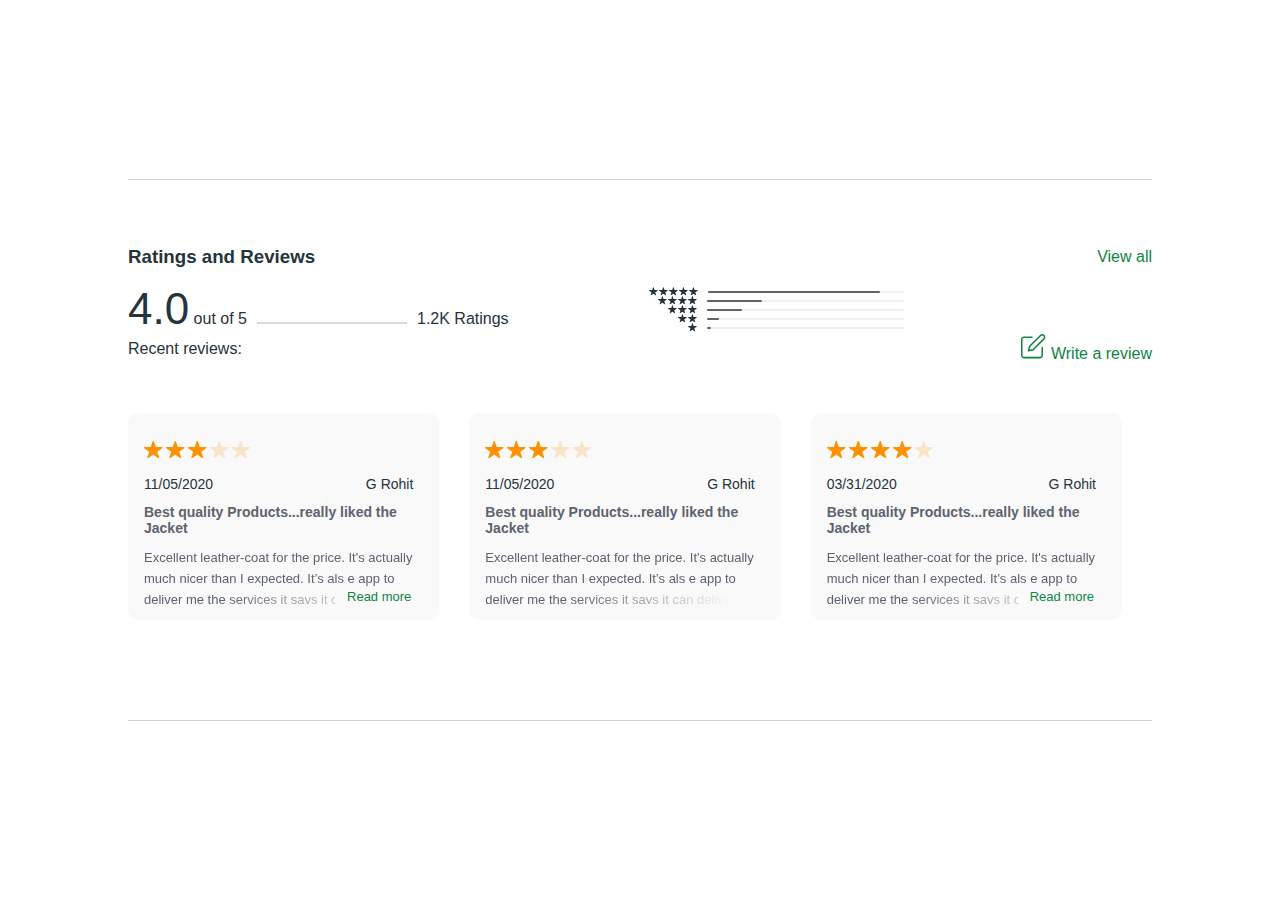
<file: index.html>
<!DOCTYPE html>
<html lang="en">

<head>
    <meta charset="UTF-8">
    <meta name="viewport" content="width=device-width, initial-scale=1.0">
    <meta http-equiv="X-UA-Compatible" content="ie=edge">
    <title>Ratings and Review</title>
    <link rel="stylesheet" href="css/style.css">
</head>

<body>
    <section class="ratings__and__review__section">
        <div class="rnr__header">
            <h3>Ratings and Reviews</h3>
            <a href="#" class="btn__link"> View all </a>
        </div>

        <div class="rnr__stats">
            <div class="rnr__company__ratings">

                <div><span id="rnr__ratings__average">4.0</span> out of 5</div>
                <div class="rnr__line__separator"></div>
                <div><span id="rnr__ratings__count">1.2K</span> Ratings</div>

            </div>
            <div class="rnr__star__bar__graph__container">
                <figure class="rnr__star__bar__graph">



                    <div class="rnr__star__bar__graph__each__row">
                        <span class="rnr__overall__stars rnr__five__stars"></span>
                        <div class="rnr__star__bar__graph__bg__bar">
                            <div class="rnr__star__bar__graph__fg__bar" style="width: 88%;"></div>
                        </div>
                    </div>
                    <div class="rnr__star__bar__graph__each__row">
                        <span class="rnr__overall__stars rnr__four__stars"></span>
                        <div class="rnr__star__bar__graph__bg__bar">
                            <div class="rnr__star__bar__graph__fg__bar" style="width: 28%;"></div>
                        </div>
                    </div>
                    <div class="rnr__star__bar__graph__each__row">
                        <span class="rnr__overall__stars rnr__three__stars"></span>
                        <div class="rnr__star__bar__graph__bg__bar">
                            <div class="rnr__star__bar__graph__fg__bar" style="width: 18%;"
                                id="rnr__overall__rating__3"></div>
                        </div>
                    </div>
                    <div class="rnr__star__bar__graph__each__row">
                        <span class="rnr__overall__stars rnr__two__stars"></span>
                        <div class="rnr__star__bar__graph__bg__bar">
                            <div class="rnr__star__bar__graph__fg__bar" style="width: 6%;"></div>
                        </div>
                    </div>
                    <div class="rnr__star__bar__graph__each__row">
                        <span class="rnr__overall__stars rnr__one__stars"></span>
                        <div class="rnr__star__bar__graph__bg__bar">
                            <div class="rnr__star__bar__graph__fg__bar" style="width: 2%;"></div>
                        </div>
                    </div>
                </figure>
            </div>
        </div>

        <div class="rnr__body">
            <div class="rnr__action">

                <p>Recent reviews:</p>
                <div class="text-green btn__action">
                    <span><img src="assets/Icon feather-edit.svg" alt="" class="svg-icon"></span> Write a review
                </div>
            </div>
            <div class="rnr__all__feedbacks__container">
                <div class="rnr__each__card">
                    <figure class="rnr__each__card__user__ratings">
                        <span class="rnr__user__rating__3">
                            <img src="assets/orange_3-stars-group.svg" alt="">
                        </span>
                    </figure>
                    <div class="rnr__each__card__username__and__date">
                        <p id="rnr__feedback__date">11/05/2020</p>
                        <p id="rnr__feedback__username">G Rohit</p>
                    </div>
                    <div class="rnr__each__card__feedback__content">
                        <h3 class="rnr__each__card__feedback__title">Best quality Products...really liked the Jacket
                        </h3>
                        <blockquote class="rnr__truncate__text">
                            <div class="rnr__each__card__users__feedback">
                                <p class="rnr__each__card__feedback__text">Excellent leather-coat for the price. It's
                                    actually
                                    much nicer than I expected. It’s als e app to deliver me the services it says it can
                                    deliver
                                    but now it’s falling flat. I would HUGELY appreciate it if you could make the I
                                    would HUGELY appreciate it if you could make the I would HUGELY appreciate it if you
                                    could make the
                                    but now it’s falling flat. I would HUGELY appreciate it if you could make the I
                                    would HUGELY appreciate it if you could make the I would HUGELY appreciate it if you
                                    could make the but now it’s falling flat. I would HUGELY appreciate it if you could
                                    make the I would HUGELY appreciate it if you could make the I would HUGELY
                                    appreciate it if you could make the but now it’s falling flat. I would HUGELY
                                    appreciate it if you could make the I would HUGELY appreciate it if you could make
                                    the I would HUGELY appreciate it if you could make the but now it’s falling flat. I
                                    would HUGELY appreciate it if you could make the I would HUGELY appreciate it if you
                                    could make the I would HUGELY appreciate it if you could make the but now it’s
                                    falling flat. I would HUGELY appreciate it if you could make the I would HUGELY
                                    appreciate it if you could make the I would HUGELY appreciate it if you could make
                                    the but now it’s falling flat. I would HUGELY appreciate it if you could make the I
                                    would HUGELY appreciate it if you could make the I would HUGELY appreciate it if you
                                    could make the but now it’s falling flat. I would HUGELY appreciate it if you could
                                    make the I would HUGELY appreciate it if you could make the I would HUGELY
                                    appreciate it if you could make the

                                    but now it’s falling flat. I would HUGELY appreciate it if you could make the I
                                    would HUGELY appreciate it if you could make the I would HUGELY appreciate it if you
                                    could make the
                                </p>
                            </div>
                            <button class="rnr__read__more">Read more</button>
                        </blockquote>


                    </div>
                </div>
                <div class="rnr__each__card">
                    <figure class="rnr__each__card__user__ratings">
                        <span class="rnr__user__rating__3">
                            <img src="assets/orange_3-stars-group.svg" alt="">
                        </span>
                    </figure>
                    <div class="rnr__each__card__username__and__date">
                        <p id="rnr__feedback__date">11/05/2020</p>
                        <p id="rnr__feedback__username">G Rohit</p>
                    </div>
                    <div class="rnr__each__card__feedback__content">
                        <h3 class="rnr__each__card__feedback__title">Best quality Products...really liked the Jacket
                        </h3>
                        <blockquote class="rnr__truncate__text">
                            <div class="rnr__each__card__users__feedback">
                                <p class="rnr__each__card__feedback__text">Excellent leather-coat for the price. It's
                                    actually
                                    much nicer than I expected. It’s als e app to deliver me the services it says it can
                                    deliver
                                </p>
                            </div>
                            <!-- <button class="rnr__read__more">Read more</button> -->
                        </blockquote>


                    </div>
                </div>
                <div class="rnr__each__card">
                    <figure class="rnr__each__card__user__ratings">
                        <span class="rnr__user__rating__4">
                            <img src="assets/orange_4-stars-group.svg" alt="">
                        </span>
                    </figure>
                    <div class="rnr__each__card__username__and__date">
                        <p id="rnr__feedback__date">
                            <time datetime="2020-03-31T00:36:20.000Z" aria-label="March 31, 2020">03/31/2020</time>
                        </p>
                        <p id="rnr__feedback__username">G Rohit</p>
                    </div>
                    <div class="rnr__each__card__feedback__content">
                        <h3 class="rnr__each__card__feedback__title">Best quality Products...really liked the Jacket
                        </h3>
                        <blockquote class="rnr__truncate__text">
                            <div class="rnr__each__card__users__feedback">
                                <p class="rnr__each__card__feedback__text">Excellent leather-coat for the price. It's
                                    actually
                                    much nicer than I expected. It’s als e app to deliver me the services it says it can
                                    deliver
                                    but now it’s falling flat. I would HUGELY appreciate it if you could make the I
                                    would HUGELY appreciate it if you could make the I would HUGELY appreciate it if you
                                    could make the
                                    but now it’s falling flat. I would HUGELY appreciate it if you could make the I
                                    would HUGELY appreciate it if you could make the I would HUGELY appreciate it if you
                                    could make the but now it’s falling flat. I would HUGELY appreciate it if you could
                                    make the I would HUGELY appreciate it if you could make the I would HUGELY
                                    appreciate it if you could make the but now it’s falling flat. I would HUGELY
                                    appreciate it if you could make the I would HUGELY appreciate it if you could make
                                    the I would HUGELY appreciate it if you could make the but now it’s falling flat. I
                                    would HUGELY appreciate it if you could make the I would HUGELY appreciate it if you
                                    could make the I would HUGELY appreciate it if you could make the but now it’s
                                    falling flat. I would HUGELY appreciate it if you could make the I would HUGELY
                                    appreciate it if you could make the I would HUGELY appreciate it if you could make
                                    the but now it’s falling flat. I would HUGELY appreciate it if you could make the I
                                    would HUGELY appreciate it if you could make the I would HUGELY appreciate it if you
                                    could make the but now it’s falling flat. I would HUGELY appreciate it if you could
                                    make the I would HUGELY appreciate it if you could make the I would HUGELY
                                    appreciate it if you could make the

                                    but now it’s falling flat. I would HUGELY appreciate it if you could make the I
                                    would HUGELY appreciate it if you could make the I would HUGELY appreciate it if you
                                    could make the
                                </p>
                            </div>
                            <button class="rnr__read__more">Read more</button>
                        </blockquote>


                    </div>
                </div>
            </div>
        </div>
    </section>


    <div id="rnr__modal__container">
        <div class="rnr__modal rnr__modal__open rnr__modal__page__overlay" role="dialog" aria-hidden="false"
            tabindex="0">

            <div class="rnr__modal__wrapper">


                <div class="rnr__modal__content__wrapper">
                    <div class="rnr__each__card">
                        <figure class="rnr__each__card__user__ratings">
                            <span class="rnr__user__rating__4">
                                <img src="assets/orange_4-stars-group.svg" alt="">
                            </span>
                        </figure>
                        <div class="rnr__each__card__username__and__date">
                            <p id="rnr__feedback__date">
                                <time datetime="2020-03-31T00:36:20.000Z" aria-label="March 31, 2020">03/31/2020</time>
                            </p>
                            <p id="rnr__feedback__username">G Rohit</p>
                        </div>
                        <div class="rnr__each__card__feedback__content">
                            <h3 class="rnr__each__card__feedback__title">Best quality Products...really liked the Jacket
                            </h3>
                            <blockquote class="rnr__truncate__text">
                                <div class="rnr__each__card__users__feedback">
                                    <p class="rnr__each__card__feedback__text">Lorem ipsum dolor sit amet consectetur
                                        adipisicing elit. Aperiam nobis vitae aut repellat, fugit ab quaerat impedit
                                        quisquam velit deleniti! Ratione, mollitia laudantium fugiat atque minima omnis
                                        molestiae alias laborum quo dolorum nobis animi provident tenetur labore amet
                                        recusandae molestias voluptatibus corporis sequi! Accusamus officiis nobis
                                        voluptatibus eveniet necessitatibus ipsam veritatis debitis saepe vel modi,
                                        provident quos. Saepe, nobis vel. Distinctio, magni laborum! Pariatur provident
                                        architecto hic voluptatem fuga, aliquid odio porro consectetur officiis ab quis
                                        est
                                        saepe molestias commodi perspiciatis, id, facilis tempora repellendus eveniet?
                                        Quaerat unde ex cumque reprehenderit iure optio, eum, facilis molestias commodi
                                        fuga
                                        maxime nobis rem? Dolores qui enim tempora. Illum illo, in, exercitationem
                                        veniam
                                        veritatis ipsam tenetur quam voluptatibus sed recusandae explicabo fuga a. Quis
                                        ratione voluptas non, natus sunt animi minus alias aut iusto fuga quia enim
                                        dolores?
                                        Soluta et, commodi, animi nihil reprehenderit deleniti deserunt odit cumque
                                        incidunt
                                        sit minima voluptatum unde magnam. Autem minus aperiam dolorem neque id
                                        voluptatum
                                        earum tempora exercitationem deleniti dolore et quis qui, similique
                                        voluptatibus,
                                        eligendi explicabo cum quod magnam, modi corporis ratione repellendus pariatur
                                        quisquam! Rem, praesentium accusantium. Placeat natus reprehenderit
                                        exercitationem
                                        laborum eos ex distinctio nam ipsum sed minus, commodi, atque ea molestias
                                        tempore
                                        sunt?
                                    </p>

                                    <p class="rnr__each__card__feedback__text">
                                        Lorem ipsum dolor sit amet, consectetur adipisicing elit. Eligendi atque
                                        voluptatem
                                        error nisi sit qui molestias ab, vel illo ad omnis libero. Autem sunt culpa
                                        nihil.
                                        Ad earum libero perferendis rerum et aperiam beatae ex dolor, incidunt esse
                                        inventore repellat placeat tempora voluptatibus atque consequuntur accusantium
                                        illum
                                        consequatur, sunt expedita?
                                    </p>
                                </div>
                            </blockquote>


                        </div>
                    </div>
<button class="close__btn">X</button>
                </div>
            </div>
        </div>
    </div>
<script src="js/main.js"></script>
</body>

</html>
</file>
<file: css/style.css>
* {
  padding: 0;
  margin: 0;
  -webkit-box-sizing: border-box;
          box-sizing: border-box;
}

body {
  font-family: overpass, sans-serif;
  min-height: 100vh;
  display: -webkit-box;
  display: -ms-flexbox;
  display: flex;
  -webkit-box-pack: center;
      -ms-flex-pack: center;
          justify-content: center;
  -webkit-box-align: center;
      -ms-flex-align: center;
          align-items: center;
  padding: 0 10%;
  color: #25333C;
}

button {
  display: inline-block;
  border: none;
  margin: 0;
  text-decoration: none;
  font-family: sans-serif;
  cursor: pointer;
  text-align: center;
  -webkit-transition: background 250ms ease-in-out, -webkit-transform 150ms ease;
  transition: background 250ms ease-in-out, -webkit-transform 150ms ease;
  transition: background 250ms ease-in-out, transform 150ms ease;
  transition: background 250ms ease-in-out, transform 150ms ease, -webkit-transform 150ms ease;
  -webkit-appearance: none;
  -moz-appearance: none;
}

button:focus {
  outline: none;
}

.text-green {
  color: #0E8543;
}

.btn__action {
  cursor: pointer;
}

.svg-icon {
  width: 25px;
  height: auto;
}

.ratings__and__review__section {
  border-top: 1px solid #00000030;
  border-bottom: 1px solid #00000030;
  padding: 50px 0;
}

.rnr__header {
  display: -webkit-box;
  display: -ms-flexbox;
  display: flex;
  -webkit-box-pack: justify;
      -ms-flex-pack: justify;
          justify-content: space-between;
  -webkit-box-align: center;
      -ms-flex-align: center;
          align-items: center;
  margin: 16px 0;
}

.rnr__header a {
  color: #0E8543;
  text-decoration: none;
}

.rnr__line__separator {
  width: 150px;
  height: 2px;
  background: #dadada;
  margin: 0 10px;
}

#rnr__ratings__average {
  font-size: 44px;
  color: #25333C;
}

.rnr__company__ratings {
  display: -webkit-box;
  display: -ms-flexbox;
  display: flex;
  -webkit-box-pack: start;
      -ms-flex-pack: start;
          justify-content: flex-start;
  -webkit-box-align: baseline;
      -ms-flex-align: baseline;
          align-items: baseline;
  min-width: 520px;
}

.rnr__stats {
  display: -webkit-box;
  display: -ms-flexbox;
  display: flex;
  -webkit-box-pack: start;
      -ms-flex-pack: start;
          justify-content: flex-start;
  -webkit-box-align: center;
      -ms-flex-align: center;
          align-items: center;
}

.rnr__overall__stars {
  width: 10px;
  height: 9px;
  display: inline-block;
  background-image: url(../assets/5-stars-group.svg);
  background-size: 49px 9px;
  background-position: 100% center;
  background-repeat: no-repeat;
  margin-left: auto;
}

.rnr__overall__stars.rnr__five__stars {
  width: 50px;
}

.rnr__overall__stars.rnr__four__stars {
  width: 40px;
}

.rnr__overall__stars.rnr__three__stars {
  width: 30px;
}

.rnr__overall__stars.rnr__two__stars {
  width: 20px;
}

.rnr__star__bar__graph__fg__bar {
  max-width: 100%;
  height: 100%;
  position: absolute;
  top: 0;
  background-color: #636366;
  border-radius: 4px;
  left: 0;
  z-index: 1;
}

.rnr__star__bar__graph__bg__bar {
  width: calc(100% - 59px);
  height: 2px;
  position: relative;
  top: 1px;
  background-color: #efeff4;
  border-radius: 4px;
  margin-left: 10px;
  z-index: 1;
}

.rnr__star__bar__graph__each__row {
  display: -webkit-box;
  display: -ms-flexbox;
  display: flex;
  -webkit-box-pack: center;
      -ms-flex-pack: center;
          justify-content: center;
  -webkit-box-align: center;
      -ms-flex-align: center;
          align-items: center;
}

.rnr__star__bar__graph__container {
  min-width: 25%;
}

.rnr__action {
  display: -webkit-box;
  display: -ms-flexbox;
  display: flex;
  -webkit-box-pack: justify;
      -ms-flex-pack: justify;
          justify-content: space-between;
  -webkit-box-align: center;
      -ms-flex-align: center;
          align-items: center;
}

.rnr__all__feedbacks__container {
  width: 100%;
  display: -webkit-box;
  display: -ms-flexbox;
  display: flex;
  margin: 50px 0;
}

.rnr__each__card {
  background: #F9F9F9;
  padding: 13px 16px 16px;
  border-radius: 10px;
  width: 33%;
  min-height: 184px;
  margin: 0 30px 0 0;
}

.rnr__each__card__user__ratings {
  background: url("../assets/rnr_orange_bg_stars_user_feedback.svg");
  height: 20px;
  margin: 15px 0;
  width: 107px;
  background-repeat: no-repeat;
  position: relative;
}

.rnr__each__card__username__and__date {
  display: -webkit-box;
  display: -ms-flexbox;
  display: flex;
  -webkit-box-pack: justify;
      -ms-flex-pack: justify;
          justify-content: space-between;
  -webkit-box-align: center;
      -ms-flex-align: center;
          align-items: center;
  margin: 10px 0;
  padding: 0 10px 0 0;
  font-size: 14px;
}

.rnr__each__card__feedback__content {
  color: #5D636F;
  position: relative;
}

.rnr__each__card__feedback__title {
  margin: 12px 0;
  font-size: 14px;
}

.rnr__each__card__users__feedback {
  height: 56px;
  -webkit-mask: linear-gradient(0deg, rgba(0, 0, 0, 0) 0px, rgba(0, 0, 0, 0) 18.0001px, black 18.0001px), linear-gradient(270deg, rgba(0, 0, 0, 0) 0px, rgba(0, 0, 0, 0) 32.8px, black 200px);
          mask: linear-gradient(0deg, rgba(0, 0, 0, 0) 0px, rgba(0, 0, 0, 0) 18.0001px, black 18.0001px), linear-gradient(270deg, rgba(0, 0, 0, 0) 0px, rgba(0, 0, 0, 0) 32.8px, black 200px);
  display: block;
  overflow: hidden;
}

.rnr__each__card__feedback__text {
  overflow: hidden;
  font-weight: 100;
  font-weight: 300;
  line-height: 1.6;
  font-size: 13px;
}

.rnr__read__more {
  color: #0E8543;
  font-weight: 400;
  font-size: 13px;
  cursor: pointer;
  position: absolute;
  bottom: 0;
  float: initial;
  right: 0;
  z-index: 1;
  background: #f9f9f9;
  padding: 0 12px;
}

.rnr__truncate__text {
  position: relative;
  z-index: 1;
}

#rnr__modal__container {
  display: none;
  border: 0;
}

#rnr__modal__container .rnr__modal {
  position: fixed;
  top: 0;
  right: 0;
  bottom: 0;
  left: 0;
  display: none;
  max-height: 100vh;
  z-index: 0;
}

#rnr__modal__container .rnr__modal .rnr__each__card {
  background: #F9F9F9;
  padding: 24px;
  border-radius: 10px;
  width: 100%;
  min-height: auto;
}

#rnr__modal__container .rnr__modal .rnr__each__card .rnr__each__card__users__feedback {
  height: auto;
}

#rnr__modal__container .rnr__modal .rnr__each__card .rnr__each__card__users__feedback .rnr__each__card__feedback__text {
  margin: 10px 0;
}

#rnr__modal__container .rnr__modal__page__overlay {
  padding: 0;
  background: rgba(255, 255, 255, 0.9);
}

#rnr__modal__container .rnr__modal {
  display: block;
  z-index: 10001;
}

#rnr__modal__container .rnr__modal__wrapper {
  width: 100%;
  height: 100%;
  background: #ffffff10;
}

#rnr__modal__container .rnr__modal__content__wrapper {
  height: auto;
  max-width: 600px;
  max-height: calc(100vh - 108px);
  border-radius: 10px;
  -webkit-box-shadow: 0 0 20px #00000040;
          box-shadow: 0 0 20px #00000040;
  overflow: hidden;
  -webkit-overflow-scrolling: touch;
  width: 100%;
  position: absolute;
  top: 50%;
  left: 50%;
  -webkit-transform: translate(-50%, -50%);
          transform: translate(-50%, -50%);
  word-break: break-word;
  z-index: 1;
}

.close__btn {
  font-size: 20px;
  padding: 8px;
  position: absolute;
  top: 0;
  right: 0;
}
/*# sourceMappingURL=style.css.map */
</file>
